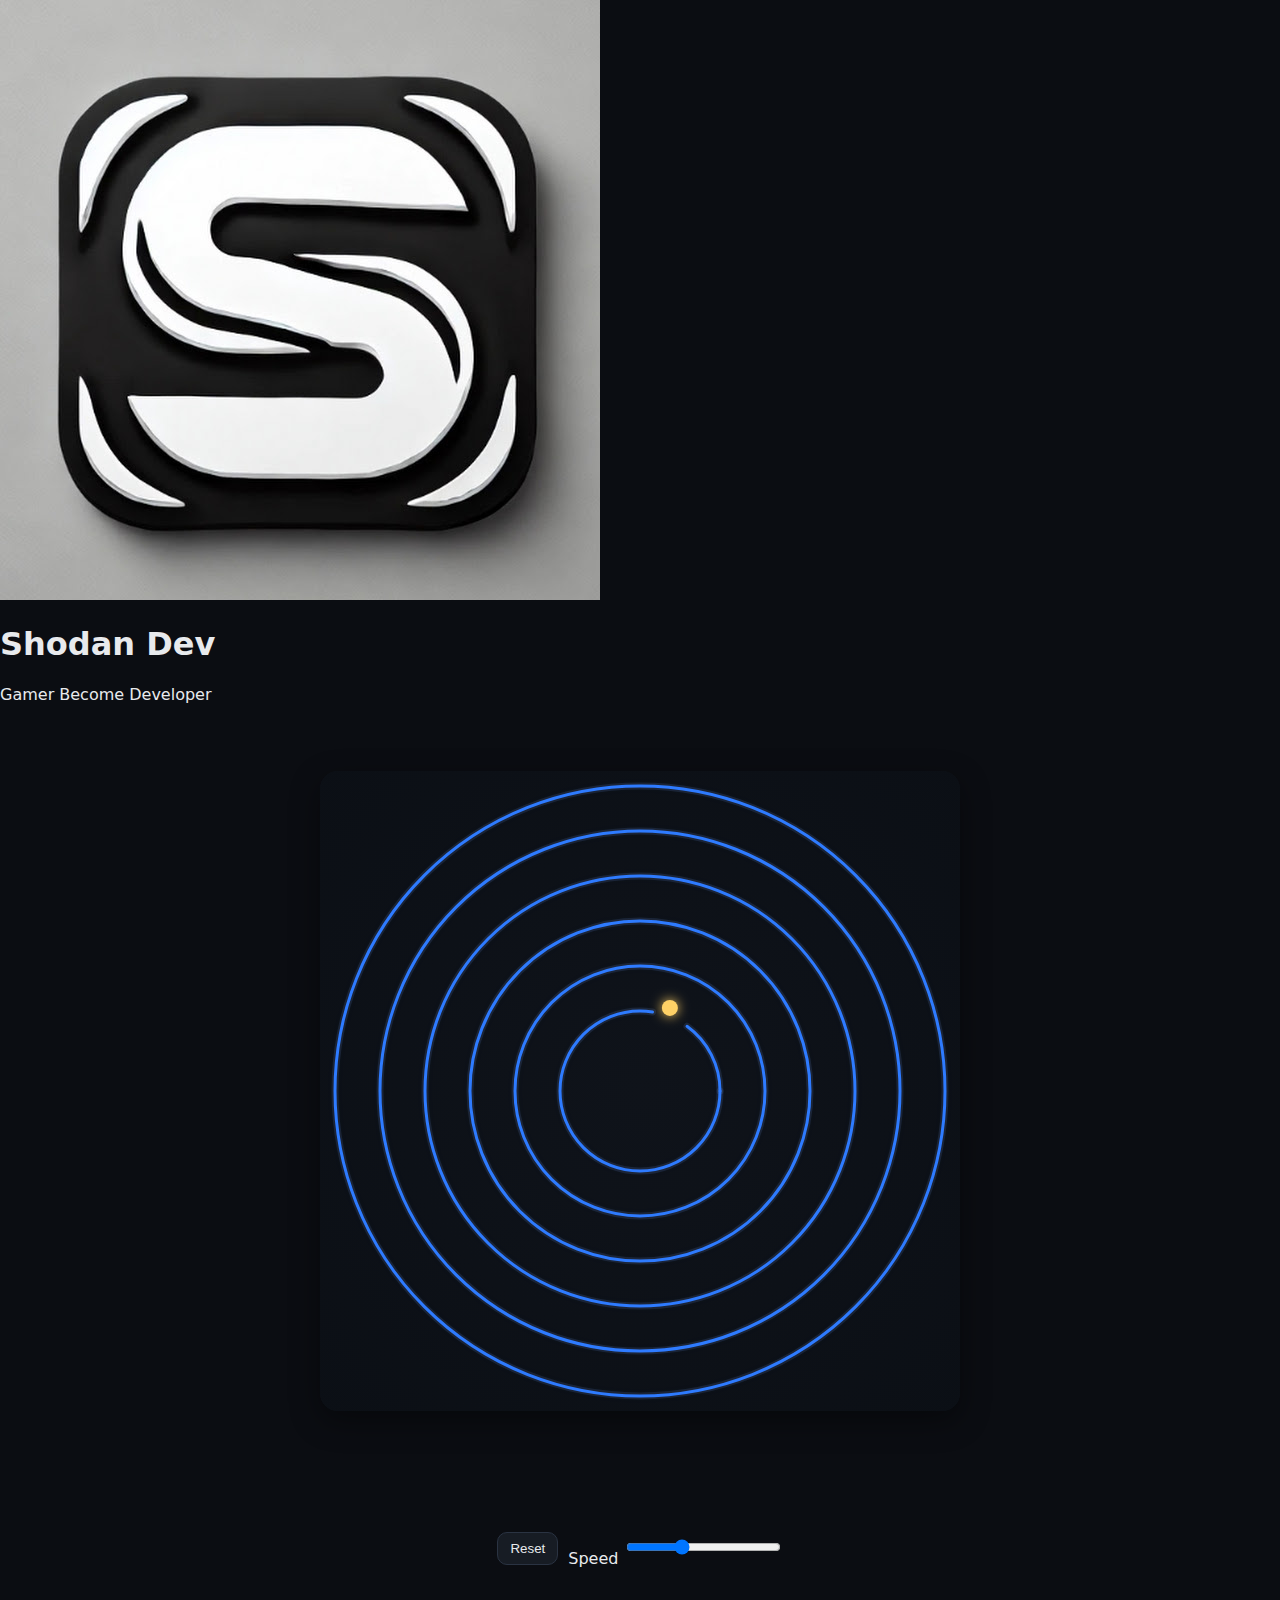
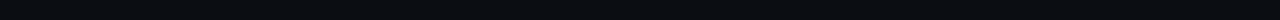
<file: index.html>
<!DOCTYPE html>
<html lang="en">
<head>
  <meta charset="utf-8" />
  <title>Ball Escape — Canvas Version</title>
  <meta name="viewport" content="width=device-width,initial-scale=1" />
  <style>
    html, body { height: 100%; margin: 0; background:#0b0d12; color:#e8eaed; font-family: system-ui, Arial; }
    .wrap { display:grid; place-items:center; height:100%; gap:14px; }
    canvas { background:#0f131a; border-radius:18px; box-shadow: 0 10px 30px rgba(0,0,0,.4); }
    .ui { display:flex; gap:10px; align-items:center; flex-wrap:wrap; justify-content:center; }
    button, input[type=range] {
      background:#171c24; color:#e8eaed; border:1px solid #2a3342; border-radius:10px;
      padding:8px 12px; cursor:pointer; outline:none;
    }
    button:hover { background:#1b222c; }
    .flag { padding:4px 10px; border-radius: 999px; background:#132818; border:1px solid #1c3a24; color:#9bffb2; display:none; }
    .flag.show { display:inline-block; }
  </style>
</head>
<body>
   <header>
        <div class="header-container">
    <img src="images/shodan.jpg" alt="Shodan Logo" class="logo">
    <div class="header-text">
        <h1>Shodan Dev</h1>
        <p>Gamer Become Developer</p>
        </div>
    </div>
    </header>
  <div class="wrap">
    <canvas id="c" width="640" height="640"></canvas>
    <div class="ui">
      <button id="resetBtn">Reset</button>
      <label>Speed
        <input id="speed" type="range" min="0.5" max="4" step="0.1" value="1.6">
      </label>
      <span id="status" class="flag">Escaped!</span>
    </div>
  </div>

  <script>
  (() => {
    const canvas = document.getElementById('c');
    const ctx = canvas.getContext('2d');
    const W = canvas.width, H = canvas.height;
    const cx = W/2, cy = H/2;

    // --- CONFIG ---
    const ringCount = 6;           // number of circular lines
    const ringGap = 45;            // distance between rings (px)
    const ringStartRadius = 80;    // radius of innermost ring
    const segmentDegrees = 3;      // angle size of each saved/erased segment
    const eraseWidthSegments = 4;  // how wide to erase around contact (in segments)
    const ringStroke = 3;          // line thickness
    const ballRadius = 8;          // ball visual radius
    const bounceOuterIfClosed = true; // bounce on outer wall only if that segment exists

    // Build radii
    const radii = Array.from({length:ringCount}, (_,i)=> ringStartRadius + i*ringGap);

    // For each ring, keep a boolean array of segments: true = draw, false = erased
    const segPerRing = Math.round(360 / segmentDegrees);
    let rings; // will be created in reset()

    // Ball
    let ball, escaped = false, speedScale = parseFloat(document.getElementById('speed').value);

    function resetRings() {
      rings = radii.map(() => Array(segPerRing).fill(true));
      // Optional: pre-cut a small gap somewhere to tease an exit
      // rings[rings.length-1].fill(true); // keep outer intact initially
    }

    function resetBall() {
      escaped = false;
      document.getElementById('status').classList.remove('show');

      const angle = Math.random()*Math.PI*2;
      const startR = radii[0] - 10; // start inside inner ring
      const x = cx + Math.cos(angle)*startR;
      const y = cy + Math.sin(angle)*startR;

      // Random direction
      const dir = Math.random()*Math.PI*2;
      const baseSpeed = 2.0;
      ball = {
        x, y,
        vx: Math.cos(dir)*baseSpeed,
        vy: Math.sin(dir)*baseSpeed
      };
    }

    function reset() {
      resetRings();
      resetBall();
    }

    function angleToIndex(theta) {
      // theta in radians -> [0, 2pi)
      let deg = (theta * 180 / Math.PI) % 360;
      if (deg < 0) deg += 360;
      return Math.floor(deg / segmentDegrees);
    }

    function eraseSegment(ringIdx, segIdx) {
      const ring = rings[ringIdx];
      for (let k = -eraseWidthSegments; k <= eraseWidthSegments; k++) {
        let i = (segIdx + k) % segPerRing;
        if (i < 0) i += segPerRing;
        ring[i] = false;
      }
    }

    function draw() {
      ctx.clearRect(0,0,W,H);

      // Background subtle radial
      const g = ctx.createRadialGradient(cx,cy, 0, cx,cy, W*0.75);
      g.addColorStop(0, '#0f131a');
      g.addColorStop(1, '#0b0f15');
      ctx.fillStyle = g;
      ctx.fillRect(0,0,W,H);

      // Draw rings (only intact segments)
      ctx.lineWidth = ringStroke;
      ctx.lineCap = 'round';
      ctx.strokeStyle = '#7aa2ff22'; // glow underlay
      drawRings('#2e7bff', '#7aa2ff22');

      // Draw ball
      ctx.beginPath();
      ctx.arc(ball.x, ball.y, ballRadius, 0, Math.PI*2);
      ctx.fillStyle = escaped ? '#9bffb2' : '#ffd166';
      ctx.shadowColor = ctx.fillStyle;
      ctx.shadowBlur = 12;
      ctx.fill();
      ctx.shadowBlur = 0;

      // Center point (optional)
      // ctx.fillStyle = '#223';
      // ctx.beginPath(); ctx.arc(cx, cy, 2, 0, Math.PI*2); ctx.fill();
    }

    function drawRings(mainColor, glowColor) {
      // glow pass + main pass per ring
      for (let pass=0; pass<2; pass++) {
        ctx.strokeStyle = pass===0 ? glowColor : mainColor;
        ctx.lineWidth = pass===0 ? ringStroke+4 : ringStroke;
        ctx.shadowColor = pass===0 ? glowColor : 'transparent';
        ctx.shadowBlur = pass===0 ? 8 : 0;

        radii.forEach((r, idx) => {
          const segs = rings[idx];
          // draw continuous arcs for runs of true
          let runStart = null;
          for (let i=0;i<=segPerRing;i++){
            const on = segs[i % segPerRing];
            if (on && runStart===null) {
              runStart = i;
            }
            if ((!on || i===segPerRing) && runStart!==null) {
              const a0 = (runStart    ) * segmentDegrees * Math.PI/180;
              const a1 = (i           ) * segmentDegrees * Math.PI/180;
              ctx.beginPath();
              ctx.arc(cx, cy, r, a0, a1);
              ctx.stroke();
              runStart = null;
            }
          }
        });
      }
    }

    function step() {
      if (!escaped) {
        // Move ball
        ball.x += ball.vx * speedScale;
        ball.y += ball.vy * speedScale;

        // Collision vs rings
        const dx = ball.x - cx, dy = ball.y - cy;
        const dist = Math.hypot(dx, dy);
        const theta = Math.atan2(dy, dx);
        const segIdx = angleToIndex(theta);

        // Find the nearest ring index (if within hit threshold)
        const hitThreshold = ringStroke/2 + ballRadius + 1;
        for (let rIdx=0; rIdx<radii.length; rIdx++) {
          const r = radii[rIdx];
          const delta = Math.abs(dist - r);
          if (delta <= hitThreshold) {
            // If segment exists, erase it; if outer wall and closed, bounce
            if (rings[rIdx][segIdx]) {
              eraseSegment(rIdx, segIdx);

              // If it's the outer ring and we want bouncing only when closed:
              if (rIdx === rings.length-1 && bounceOuterIfClosed) {
                // reflect velocity as if hitting a circle
                reflectOnCircle(dx, dy);
              }
            }
          }
        }

        // Check for escape: if the ball goes beyond outer radius at its angle AND outer seg there is erased
        const outerR = radii[radii.length-1];
        if (dist > outerR + ballRadius + 2) {
          // ensure there's no segment at this angle (gap exists)
          const outerSegExists = rings[rings.length-1][segIdx];
          if (!outerSegExists) {
            escaped = true;
            document.getElementById('status').classList.add('show');
          } else {
            // If the segment exists and we drifted due to large step, reflect back
            reflectOnCircle(dx, dy);
            // nudge inside
            const pull = (outerR - ballRadius - 2) / dist;
            ball.x = cx + dx * pull;
            ball.y = cy + dy * pull;
          }
        }

        // Soft keep-in-bounds (canvas edges)
        if (ball.x < ballRadius || ball.x > W - ballRadius) ball.vx *= -1;
        if (ball.y < ballRadius || ball.y > H - ballRadius) ball.vy *= -1;
      }

      draw();
      requestAnimationFrame(step);
    }

    function reflectOnCircle(dx, dy) {
      // Reflect velocity around normal from center to ball (for circular wall bounce)
      const nx = dx, ny = dy;
      const nlen = Math.hypot(nx, ny) || 1;
      const ux = nx/nlen, uy = ny/nlen; // unit normal
      const vdotn = ball.vx*ux + ball.vy*uy;
      ball.vx = ball.vx - 2*vdotn*ux;
      ball.vy = ball.vy - 2*vdotn*uy;
    }

    // UI
    document.getElementById('resetBtn').addEventListener('click', reset);
    document.getElementById('speed').addEventListener('input', (e) => {
      speedScale = parseFloat(e.target.value);
    });

    // Init
    reset();
    draw();
    requestAnimationFrame(step);
  })();
  </script>
</body>
</html>
</file>
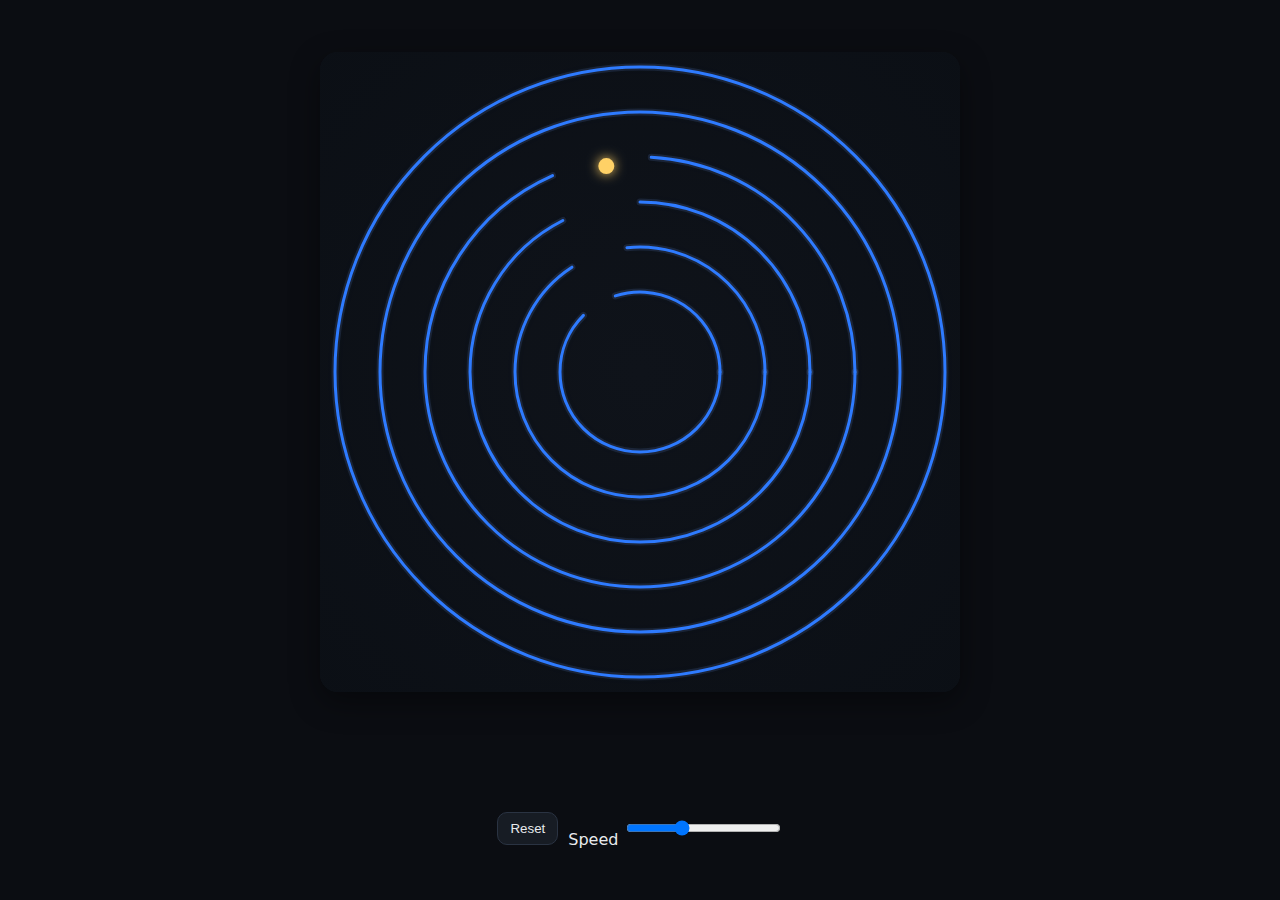
<file: ball escapes a circular trap.html>
<!DOCTYPE html>
<html lang="en">
<head>
  <meta charset="utf-8" />
  <title>Ball Escape — Canvas Version</title>
  <meta name="viewport" content="width=device-width,initial-scale=1" />
  <style>
    html, body { height: 100%; margin: 0; background:#0b0d12; color:#e8eaed; font-family: system-ui, Arial; }
    .wrap { display:grid; place-items:center; height:100%; gap:14px; }
    canvas { background:#0f131a; border-radius:18px; box-shadow: 0 10px 30px rgba(0,0,0,.4); }
    .ui { display:flex; gap:10px; align-items:center; flex-wrap:wrap; justify-content:center; }
    button, input[type=range] {
      background:#171c24; color:#e8eaed; border:1px solid #2a3342; border-radius:10px;
      padding:8px 12px; cursor:pointer; outline:none;
    }
    button:hover { background:#1b222c; }
    .flag { padding:4px 10px; border-radius: 999px; background:#132818; border:1px solid #1c3a24; color:#9bffb2; display:none; }
    .flag.show { display:inline-block; }
  </style>
</head>
<body>
  <div class="wrap">
    <canvas id="c" width="640" height="640"></canvas>
    <div class="ui">
      <button id="resetBtn">Reset</button>
      <label>Speed
        <input id="speed" type="range" min="0.5" max="4" step="0.1" value="1.6">
      </label>
      <span id="status" class="flag">Escaped!</span>
    </div>
  </div>

  <script>
  (() => {
    const canvas = document.getElementById('c');
    const ctx = canvas.getContext('2d');
    const W = canvas.width, H = canvas.height;
    const cx = W/2, cy = H/2;

    // --- CONFIG ---
    const ringCount = 6;           // number of circular lines
    const ringGap = 45;            // distance between rings (px)
    const ringStartRadius = 80;    // radius of innermost ring
    const segmentDegrees = 3;      // angle size of each saved/erased segment
    const eraseWidthSegments = 4;  // how wide to erase around contact (in segments)
    const ringStroke = 3;          // line thickness
    const ballRadius = 8;          // ball visual radius
    const bounceOuterIfClosed = true; // bounce on outer wall only if that segment exists

    // Build radii
    const radii = Array.from({length:ringCount}, (_,i)=> ringStartRadius + i*ringGap);

    // For each ring, keep a boolean array of segments: true = draw, false = erased
    const segPerRing = Math.round(360 / segmentDegrees);
    let rings; // will be created in reset()

    // Ball
    let ball, escaped = false, speedScale = parseFloat(document.getElementById('speed').value);

    function resetRings() {
      rings = radii.map(() => Array(segPerRing).fill(true));
      // Optional: pre-cut a small gap somewhere to tease an exit
      // rings[rings.length-1].fill(true); // keep outer intact initially
    }

    function resetBall() {
      escaped = false;
      document.getElementById('status').classList.remove('show');

      const angle = Math.random()*Math.PI*2;
      const startR = radii[0] - 10; // start inside inner ring
      const x = cx + Math.cos(angle)*startR;
      const y = cy + Math.sin(angle)*startR;

      // Random direction
      const dir = Math.random()*Math.PI*2;
      const baseSpeed = 2.0;
      ball = {
        x, y,
        vx: Math.cos(dir)*baseSpeed,
        vy: Math.sin(dir)*baseSpeed
      };
    }

    function reset() {
      resetRings();
      resetBall();
    }

    function angleToIndex(theta) {
      // theta in radians -> [0, 2pi)
      let deg = (theta * 180 / Math.PI) % 360;
      if (deg < 0) deg += 360;
      return Math.floor(deg / segmentDegrees);
    }

    function eraseSegment(ringIdx, segIdx) {
      const ring = rings[ringIdx];
      for (let k = -eraseWidthSegments; k <= eraseWidthSegments; k++) {
        let i = (segIdx + k) % segPerRing;
        if (i < 0) i += segPerRing;
        ring[i] = false;
      }
    }

    function draw() {
      ctx.clearRect(0,0,W,H);

      // Background subtle radial
      const g = ctx.createRadialGradient(cx,cy, 0, cx,cy, W*0.75);
      g.addColorStop(0, '#0f131a');
      g.addColorStop(1, '#0b0f15');
      ctx.fillStyle = g;
      ctx.fillRect(0,0,W,H);

      // Draw rings (only intact segments)
      ctx.lineWidth = ringStroke;
      ctx.lineCap = 'round';
      ctx.strokeStyle = '#7aa2ff22'; // glow underlay
      drawRings('#2e7bff', '#7aa2ff22');

      // Draw ball
      ctx.beginPath();
      ctx.arc(ball.x, ball.y, ballRadius, 0, Math.PI*2);
      ctx.fillStyle = escaped ? '#9bffb2' : '#ffd166';
      ctx.shadowColor = ctx.fillStyle;
      ctx.shadowBlur = 12;
      ctx.fill();
      ctx.shadowBlur = 0;

      // Center point (optional)
      // ctx.fillStyle = '#223';
      // ctx.beginPath(); ctx.arc(cx, cy, 2, 0, Math.PI*2); ctx.fill();
    }

    function drawRings(mainColor, glowColor) {
      // glow pass + main pass per ring
      for (let pass=0; pass<2; pass++) {
        ctx.strokeStyle = pass===0 ? glowColor : mainColor;
        ctx.lineWidth = pass===0 ? ringStroke+4 : ringStroke;
        ctx.shadowColor = pass===0 ? glowColor : 'transparent';
        ctx.shadowBlur = pass===0 ? 8 : 0;

        radii.forEach((r, idx) => {
          const segs = rings[idx];
          // draw continuous arcs for runs of true
          let runStart = null;
          for (let i=0;i<=segPerRing;i++){
            const on = segs[i % segPerRing];
            if (on && runStart===null) {
              runStart = i;
            }
            if ((!on || i===segPerRing) && runStart!==null) {
              const a0 = (runStart    ) * segmentDegrees * Math.PI/180;
              const a1 = (i           ) * segmentDegrees * Math.PI/180;
              ctx.beginPath();
              ctx.arc(cx, cy, r, a0, a1);
              ctx.stroke();
              runStart = null;
            }
          }
        });
      }
    }

    function step() {
      if (!escaped) {
        // Move ball
        ball.x += ball.vx * speedScale;
        ball.y += ball.vy * speedScale;

        // Collision vs rings
        const dx = ball.x - cx, dy = ball.y - cy;
        const dist = Math.hypot(dx, dy);
        const theta = Math.atan2(dy, dx);
        const segIdx = angleToIndex(theta);

        // Find the nearest ring index (if within hit threshold)
        const hitThreshold = ringStroke/2 + ballRadius + 1;
        for (let rIdx=0; rIdx<radii.length; rIdx++) {
          const r = radii[rIdx];
          const delta = Math.abs(dist - r);
          if (delta <= hitThreshold) {
            // If segment exists, erase it; if outer wall and closed, bounce
            if (rings[rIdx][segIdx]) {
              eraseSegment(rIdx, segIdx);

              // If it's the outer ring and we want bouncing only when closed:
              if (rIdx === rings.length-1 && bounceOuterIfClosed) {
                // reflect velocity as if hitting a circle
                reflectOnCircle(dx, dy);
              }
            }
          }
        }

        // Check for escape: if the ball goes beyond outer radius at its angle AND outer seg there is erased
        const outerR = radii[radii.length-1];
        if (dist > outerR + ballRadius + 2) {
          // ensure there's no segment at this angle (gap exists)
          const outerSegExists = rings[rings.length-1][segIdx];
          if (!outerSegExists) {
            escaped = true;
            document.getElementById('status').classList.add('show');
          } else {
            // If the segment exists and we drifted due to large step, reflect back
            reflectOnCircle(dx, dy);
            // nudge inside
            const pull = (outerR - ballRadius - 2) / dist;
            ball.x = cx + dx * pull;
            ball.y = cy + dy * pull;
          }
        }

        // Soft keep-in-bounds (canvas edges)
        if (ball.x < ballRadius || ball.x > W - ballRadius) ball.vx *= -1;
        if (ball.y < ballRadius || ball.y > H - ballRadius) ball.vy *= -1;
      }

      draw();
      requestAnimationFrame(step);
    }

    function reflectOnCircle(dx, dy) {
      // Reflect velocity around normal from center to ball (for circular wall bounce)
      const nx = dx, ny = dy;
      const nlen = Math.hypot(nx, ny) || 1;
      const ux = nx/nlen, uy = ny/nlen; // unit normal
      const vdotn = ball.vx*ux + ball.vy*uy;
      ball.vx = ball.vx - 2*vdotn*ux;
      ball.vy = ball.vy - 2*vdotn*uy;
    }

    // UI
    document.getElementById('resetBtn').addEventListener('click', reset);
    document.getElementById('speed').addEventListener('input', (e) => {
      speedScale = parseFloat(e.target.value);
    });

    // Init
    reset();
    draw();
    requestAnimationFrame(step);
  })();
  </script>
</body>
</html>
</file>
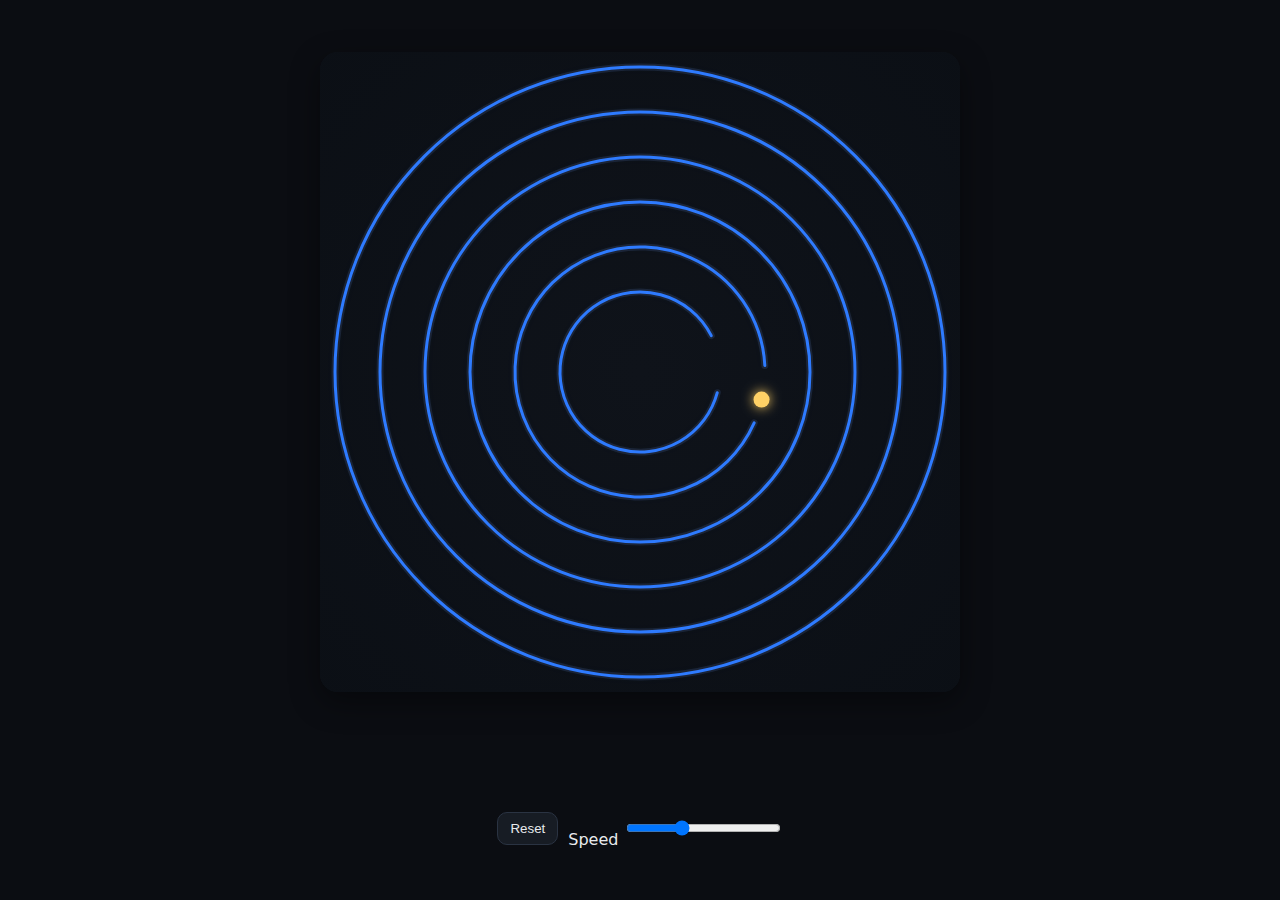
<file: Code/ball escapes a circular trap.html>
<!DOCTYPE html>
<html lang="en">
<head>
  <meta charset="utf-8" />
  <title>Ball Escape — Canvas Version</title>
  <meta name="viewport" content="width=device-width,initial-scale=1" />
  <style>
    html, body { height: 100%; margin: 0; background:#0b0d12; color:#e8eaed; font-family: system-ui, Arial; }
    .wrap { display:grid; place-items:center; height:100%; gap:14px; }
    canvas { background:#0f131a; border-radius:18px; box-shadow: 0 10px 30px rgba(0,0,0,.4); }
    .ui { display:flex; gap:10px; align-items:center; flex-wrap:wrap; justify-content:center; }
    button, input[type=range] {
      background:#171c24; color:#e8eaed; border:1px solid #2a3342; border-radius:10px;
      padding:8px 12px; cursor:pointer; outline:none;
    }
    button:hover { background:#1b222c; }
    .flag { padding:4px 10px; border-radius: 999px; background:#132818; border:1px solid #1c3a24; color:#9bffb2; display:none; }
    .flag.show { display:inline-block; }
  </style>
</head>
<body>
  <div class="wrap">
    <canvas id="c" width="640" height="640"></canvas>
    <div class="ui">
      <button id="resetBtn">Reset</button>
      <label>Speed
        <input id="speed" type="range" min="0.5" max="4" step="0.1" value="1.6">
      </label>
      <span id="status" class="flag">Escaped!</span>
    </div>
  </div>

  <script>
  (() => {
    const canvas = document.getElementById('c');
    const ctx = canvas.getContext('2d');
    const W = canvas.width, H = canvas.height;
    const cx = W/2, cy = H/2;

    // --- CONFIG ---
    const ringCount = 6;           // number of circular lines
    const ringGap = 45;            // distance between rings (px)
    const ringStartRadius = 80;    // radius of innermost ring
    const segmentDegrees = 3;      // angle size of each saved/erased segment
    const eraseWidthSegments = 4;  // how wide to erase around contact (in segments)
    const ringStroke = 3;          // line thickness
    const ballRadius = 8;          // ball visual radius
    const bounceOuterIfClosed = true; // bounce on outer wall only if that segment exists

    // Build radii
    const radii = Array.from({length:ringCount}, (_,i)=> ringStartRadius + i*ringGap);

    // For each ring, keep a boolean array of segments: true = draw, false = erased
    const segPerRing = Math.round(360 / segmentDegrees);
    let rings; // will be created in reset()

    // Ball
    let ball, escaped = false, speedScale = parseFloat(document.getElementById('speed').value);

    function resetRings() {
      rings = radii.map(() => Array(segPerRing).fill(true));
      // Optional: pre-cut a small gap somewhere to tease an exit
      // rings[rings.length-1].fill(true); // keep outer intact initially
    }

    function resetBall() {
      escaped = false;
      document.getElementById('status').classList.remove('show');

      const angle = Math.random()*Math.PI*2;
      const startR = radii[0] - 10; // start inside inner ring
      const x = cx + Math.cos(angle)*startR;
      const y = cy + Math.sin(angle)*startR;

      // Random direction
      const dir = Math.random()*Math.PI*2;
      const baseSpeed = 2.0;
      ball = {
        x, y,
        vx: Math.cos(dir)*baseSpeed,
        vy: Math.sin(dir)*baseSpeed
      };
    }

    function reset() {
      resetRings();
      resetBall();
    }

    function angleToIndex(theta) {
      // theta in radians -> [0, 2pi)
      let deg = (theta * 180 / Math.PI) % 360;
      if (deg < 0) deg += 360;
      return Math.floor(deg / segmentDegrees);
    }

    function eraseSegment(ringIdx, segIdx) {
      const ring = rings[ringIdx];
      for (let k = -eraseWidthSegments; k <= eraseWidthSegments; k++) {
        let i = (segIdx + k) % segPerRing;
        if (i < 0) i += segPerRing;
        ring[i] = false;
      }
    }

    function draw() {
      ctx.clearRect(0,0,W,H);

      // Background subtle radial
      const g = ctx.createRadialGradient(cx,cy, 0, cx,cy, W*0.75);
      g.addColorStop(0, '#0f131a');
      g.addColorStop(1, '#0b0f15');
      ctx.fillStyle = g;
      ctx.fillRect(0,0,W,H);

      // Draw rings (only intact segments)
      ctx.lineWidth = ringStroke;
      ctx.lineCap = 'round';
      ctx.strokeStyle = '#7aa2ff22'; // glow underlay
      drawRings('#2e7bff', '#7aa2ff22');

      // Draw ball
      ctx.beginPath();
      ctx.arc(ball.x, ball.y, ballRadius, 0, Math.PI*2);
      ctx.fillStyle = escaped ? '#9bffb2' : '#ffd166';
      ctx.shadowColor = ctx.fillStyle;
      ctx.shadowBlur = 12;
      ctx.fill();
      ctx.shadowBlur = 0;

      // Center point (optional)
      // ctx.fillStyle = '#223';
      // ctx.beginPath(); ctx.arc(cx, cy, 2, 0, Math.PI*2); ctx.fill();
    }

    function drawRings(mainColor, glowColor) {
      // glow pass + main pass per ring
      for (let pass=0; pass<2; pass++) {
        ctx.strokeStyle = pass===0 ? glowColor : mainColor;
        ctx.lineWidth = pass===0 ? ringStroke+4 : ringStroke;
        ctx.shadowColor = pass===0 ? glowColor : 'transparent';
        ctx.shadowBlur = pass===0 ? 8 : 0;

        radii.forEach((r, idx) => {
          const segs = rings[idx];
          // draw continuous arcs for runs of true
          let runStart = null;
          for (let i=0;i<=segPerRing;i++){
            const on = segs[i % segPerRing];
            if (on && runStart===null) {
              runStart = i;
            }
            if ((!on || i===segPerRing) && runStart!==null) {
              const a0 = (runStart    ) * segmentDegrees * Math.PI/180;
              const a1 = (i           ) * segmentDegrees * Math.PI/180;
              ctx.beginPath();
              ctx.arc(cx, cy, r, a0, a1);
              ctx.stroke();
              runStart = null;
            }
          }
        });
      }
    }

    function step() {
      if (!escaped) {
        // Move ball
        ball.x += ball.vx * speedScale;
        ball.y += ball.vy * speedScale;

        // Collision vs rings
        const dx = ball.x - cx, dy = ball.y - cy;
        const dist = Math.hypot(dx, dy);
        const theta = Math.atan2(dy, dx);
        const segIdx = angleToIndex(theta);

        // Find the nearest ring index (if within hit threshold)
        const hitThreshold = ringStroke/2 + ballRadius + 1;
        for (let rIdx=0; rIdx<radii.length; rIdx++) {
          const r = radii[rIdx];
          const delta = Math.abs(dist - r);
          if (delta <= hitThreshold) {
            // If segment exists, erase it; if outer wall and closed, bounce
            if (rings[rIdx][segIdx]) {
              eraseSegment(rIdx, segIdx);

              // If it's the outer ring and we want bouncing only when closed:
              if (rIdx === rings.length-1 && bounceOuterIfClosed) {
                // reflect velocity as if hitting a circle
                reflectOnCircle(dx, dy);
              }
            }
          }
        }

        // Check for escape: if the ball goes beyond outer radius at its angle AND outer seg there is erased
        const outerR = radii[radii.length-1];
        if (dist > outerR + ballRadius + 2) {
          // ensure there's no segment at this angle (gap exists)
          const outerSegExists = rings[rings.length-1][segIdx];
          if (!outerSegExists) {
            escaped = true;
            document.getElementById('status').classList.add('show');
          } else {
            // If the segment exists and we drifted due to large step, reflect back
            reflectOnCircle(dx, dy);
            // nudge inside
            const pull = (outerR - ballRadius - 2) / dist;
            ball.x = cx + dx * pull;
            ball.y = cy + dy * pull;
          }
        }

        // Soft keep-in-bounds (canvas edges)
        if (ball.x < ballRadius || ball.x > W - ballRadius) ball.vx *= -1;
        if (ball.y < ballRadius || ball.y > H - ballRadius) ball.vy *= -1;
      }

      draw();
      requestAnimationFrame(step);
    }

    function reflectOnCircle(dx, dy) {
      // Reflect velocity around normal from center to ball (for circular wall bounce)
      const nx = dx, ny = dy;
      const nlen = Math.hypot(nx, ny) || 1;
      const ux = nx/nlen, uy = ny/nlen; // unit normal
      const vdotn = ball.vx*ux + ball.vy*uy;
      ball.vx = ball.vx - 2*vdotn*ux;
      ball.vy = ball.vy - 2*vdotn*uy;
    }

    // UI
    document.getElementById('resetBtn').addEventListener('click', reset);
    document.getElementById('speed').addEventListener('input', (e) => {
      speedScale = parseFloat(e.target.value);
    });

    // Init
    reset();
    draw();
    requestAnimationFrame(step);
  })();
  </script>
</body>
</html>
</file>
